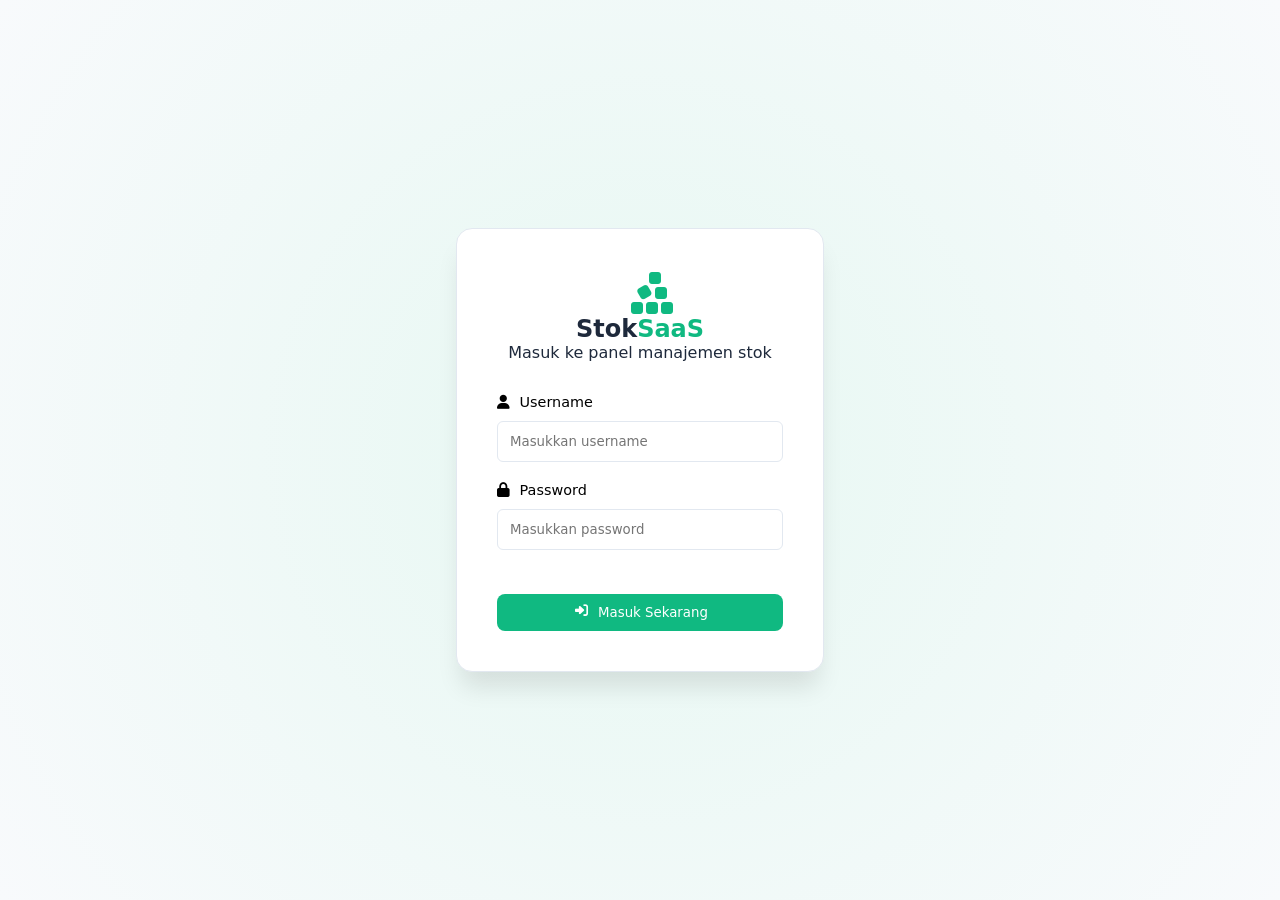
<file: login.html>
<!DOCTYPE html>
<html lang="id">
<head>
    <meta charset="UTF-8">
    <meta name="viewport" content="width=device-width, initial-scale=1.0">
    <title>Login - StokSaaS Manajemen</title>
    <link rel="stylesheet" href="style.css">
    <link rel="stylesheet" href="https://cdnjs.cloudflare.com/ajax/libs/font-awesome/6.4.0/css/all.min.css">
    <style>
        /* Desain Khusus Halaman Login Full Screen */
        body {
            margin: 0;
            padding: 0;
            width: 100vw;
            height: 100vh;
            display: flex;
            justify-content: center;
            align-items: center;
            background: radial-gradient(circle at center, var(--emerald-light), var(--bg-app));
        }
        .login-container {
            width: 100%;
            max-width: 400px;
            padding: 1rem;
        }
        .alert-error {
            background-color: #fee2e2;
            color: #ef4444;
            padding: 0.75rem;
            border-radius: 8px;
            margin-bottom: 1rem;
            font-size: 0.875rem;
            display: none;
            align-items: center;
            gap: 8px;
            border: 1px solid #fca5a5;
            animation: shake 0.3s ease-in-out;
        }
        @keyframes shake {
            0%, 100% { transform: translateX(0); }
            25% { transform: translateX(-5px); }
            75% { transform: translateX(5px); }
        }
    </style>
</head>
<body class="light-mode">

    <div class="login-container">
        <div id="login-alert" class="alert-error">
            <i class="fa-solid fa-circle-exclamation"></i>
            <span>Username atau Password salah!</span>
        </div>

        <div class="login-card">
            <div class="login-header">
                <i class="fa-solid fa-cubes-stacked login-logo"></i>
                <h2>Stok<span class="text-emerald">SaaS</span></h2>
                <p>Masuk ke panel manajemen stok</p>
            </div>
            
            <form id="form-login-standalone" onsubmit="handleSecureLogin(event)">
                <div class="form-group">
                    <label><i class="fa-solid fa-user"></i> Username</label>
                    <input type="text" id="login-username" placeholder="Masukkan username" required class="form-control" autocomplete="off">
                </div>
                <div class="form-group">
                    <label><i class="fa-solid fa-lock"></i> Password</label>
                    <input type="password" id="login-password" placeholder="Masukkan password" required class="form-control">
                </div>
                <button type="submit" class="btn btn-emerald btn-block" style="margin-top: 1.5rem;">
                    <i class="fa-solid fa-right-to-bracket"></i> Masuk Sekarang
                </button>
            </form>
        </div>
    </div>

    <script>
        // Cek jika admin sudah login sebelumnya, langsung lempar ke dashboard
        if (localStorage.getItem('saas_is_logged_in') === 'true') {
            window.location.href = 'index.html';
        }

        function handleSecureLogin(e) {
            e.preventDefault();
            const u = document.getElementById('login-username').value;
            const p = document.getElementById('login-password').value;
            const alertBox = document.getElementById('login-alert');

            // Kredensial Akses Admin
            if (u === 'admin' && p === 'admin123') {
                localStorage.setItem('saas_is_logged_in', 'true');
                window.location.href = 'index.html'; // Pindah ke dashboard
            } else {
                // Tampilkan pesan error jika salah
                alertBox.style.display = 'flex';
                document.getElementById('login-password').value = ''; // Reset password field
                
                // Sembunyikan error otomatis setelah 4 detik
                setTimeout(() => {
                    alertBox.style.display = 'none';
                }, 4000);
            }
        }
    </script>
</body>
</html>
</file>
<file: style.css>
:root {
    --primary: #4f46e5;
    --success: #10b981;
    --danger: #ef4444;
    --bg-main: #f8fafc;
    --bg-card: #ffffff;
    --text-dark: #000000;
    --text-muted: #64748b;
    --border: #e2e8f0;
}

* {
    margin: 0;
    padding: 0;
    box-sizing: border-box;
    font-family: 'Segoe UI', Tahoma, Geneva, Verdana, sans-serif;
}

body {
    display: flex;
    background-color: var(--bg-main);
    color: var(--text-dark);
    transition: background-color 0.3s ease, color 0.3s ease;
}

/* SIDEBAR */
.sidebar {
    width: 260px;
    height: 100vh;
    background-color: var(--bg-sidebar);
    color: white;
    position: fixed;
    padding: 2rem 1rem;
}

.sidebar .logo {
    display: flex;
    align-items: center;
    gap: 0.75rem;
    margin-bottom: 2rem;
}

.sidebar .logo-icon {
    width: 40px;
    height: 40px;
    border-radius: 12px;
    background: linear-gradient(135deg, rgba(255,255,255,0.18), rgba(255,255,255,0.08));
    border: 1px solid rgba(255,255,255,0.28);
    box-shadow: 0 12px 24px rgba(15, 23, 42, 0.18);
    position: relative;
    overflow: hidden;
}

.sidebar .logo-icon::before,
.sidebar .logo-icon::after {
    content: '';
    position: absolute;
    background: rgba(255,255,255,0.85);
    border-radius: 4px;
}

.sidebar .logo-icon::before {
    width: 12px;
    height: 12px;
    top: 8px;
    left: 8px;
}

.sidebar .logo-icon::after {
    width: 14px;
    height: 14px;
    bottom: 8px;
    right: 8px;
    opacity: 0.7;
}

.sidebar .logo h2 {
    color: #f8fafc;
    font-weight: 700;
    letter-spacing: 0.05em;
    font-size: 1.2rem;
}

.sidebar ul {
    list-style: none;
}

.sidebar ul li {
    margin-bottom: 0.5rem;
}

.sidebar ul li a {
    display: flex;
    align-items: center;
    gap: 10px;
    color: #94a3b8;
    text-decoration: none;
    padding: 0.75rem 1rem;
    border-radius: 8px;
    transition: all 0.3s;
}

.sidebar ul li a:hover, .sidebar ul li a.active {
    background-color: var(--primary);
    color: white;
}

/* MAIN CONTENT */
.main-content {
    margin-left: 260px;
    padding: 2rem;
    width: calc(100% - 260px);
}

.content-section {
    display: none;
}

.content-section.active {
    display: block;
}

h1 {
    margin-bottom: 1.5rem;
    font-weight: 600;
}

/* DASHBOARD CARDS */
.stats-grid {
    display: grid;
    grid-template-columns: repeat(auto-fit, minmax(240px, 1fr));
    gap: 1.5rem;
    margin-bottom: 2rem;
}

.card {
    background: var(--bg-card);
    padding: 1.5rem;
    border-radius: 12px;
    box-shadow: 0 4px 6px -1px rgba(0, 0, 0, 0.05);
    display: flex;
    justify-content: space-between;
    align-items: center;
    color: white;
}

.bg-blue { background: linear-gradient(135deg, #3b82f6, #1d4ed8); }
.bg-green { background: linear-gradient(135deg, #10b981, #047857); }

.card-info h3 {
    font-size: 0.9rem;
    font-weight: 500;
    opacity: 0.9;
}

.card-info p {
    font-size: 2rem;
    font-weight: 700;
    margin-top: 0.5rem;
}

.card i {
    width: 40px;
    height: 40px;
    opacity: 0.8;
}

/* UTILITIES */
.section-header {
    display: flex;
    justify-content: space-between;
    align-items: center;
    margin-bottom: 1.5rem;
    gap: 1rem;
}

.section-header h1,
.section-header h2 {
    margin: 0;
    flex: 1;
}

.section-header h2 {
    font-size: 1.25rem;
    font-weight: 600;
    color: var(--text-dark);
}

.btn {
    padding: 0.6rem 1.2rem;
    border: none;
    border-radius: 8px;
    cursor: pointer;
    font-weight: 500;
    display: inline-flex;
    align-items: center;
    gap: 8px;
    transition: all 0.3s ease;
    white-space: nowrap;
}
.btn-primary { background-color: var(--primary); color: white; }
.btn-primary:hover { background-color: #4338ca; transform: translateY(-2px); box-shadow: 0 4px 8px rgba(79, 70, 229, 0.3); }
.btn-success { background-color: var(--success); color: white; }
.btn-success:hover { background-color: #059669; transform: translateY(-2px); box-shadow: 0 4px 8px rgba(16, 185, 129, 0.3); }
.btn-danger { background-color: var(--danger); color: white; }
.btn-danger:hover { background-color: #dc2626; transform: translateY(-2px); box-shadow: 0 4px 8px rgba(239, 68, 68, 0.3); }
.btn-outline { background: transparent; border: 1px solid var(--border); color: var(--text-dark); transition: all 0.3s ease; }
.btn-outline:hover { background: var(--bg-main); border-color: var(--primary); color: var(--primary); }

i {
    width: 18px;
    height: 18px;
}

.search-container {
    position: relative;
    margin-bottom: 1rem;
}
.search-container input {
    width: 100%;
    padding: 0.75rem 1rem 0.75rem 2.5rem;
    border: 1px solid var(--border);
    border-radius: 8px;
    outline: none;
    background-color: var(--bg-card);
    color: var(--text-dark);
    transition: background-color 0.3s ease, color 0.3s ease, border-color 0.3s ease;
}
.search-container input:focus {
    border-color: var(--primary);
}
.search-icon {
    position: absolute;
    left: 10px;
    top: 50%;
    transform: translateY(-50%);
    color: var(--text-muted);
    width: 18px;
}

/* TABLES */
.table-container {
    background: var(--bg-card);
    border-radius: 12px;
    overflow-x: auto;
    box-shadow: 0 4px 6px -1px rgba(0, 0, 0, 0.05);
    transition: background-color 0.3s ease;
}

table {
    width: 100%;
    border-collapse: collapse;
    text-align: left;
}

th, td {
    padding: 1rem;
    border-bottom: 1px solid var(--border);
    color: var(--text-dark);
}

th {
    background-color: var(--bg-main);
    color: var(--text-muted);
    font-weight: 600;
    transition: background-color 0.3s ease;
}

td {
    transition: background-color 0.3s ease;
}

tr:hover td {
    background-color: rgba(79, 70, 229, 0.05);
}

.dark-mode tr:hover td {
    background-color: rgba(79, 70, 229, 0.1);
}

.text-right {
    text-align: right;
}

tbody td.text-right {
    font-weight: 500;
}

tbody td.text-success {
    color: var(--success);
}

tbody td.text-danger {
    color: var(--danger);
}

/* Category row styling */
tbody tr td:nth-child(2) {
    font-weight: 600;
    padding: 0.85rem 1rem;
}

tbody tr:nth-child(3n+1) {
    border-top: 2px solid var(--border);
}

tbody tr:nth-child(3n+1) td:nth-child(2) {
    color: var(--primary);
    background-color: rgba(79, 70, 229, 0.08);
    border-radius: 0 4px 4px 0;
}

tbody tr:nth-child(3n+2) td:nth-child(2) {
    color: var(--success);
    background-color: rgba(16, 185, 129, 0.08);
    border-radius: 0 4px 4px 0;
}

tbody tr:nth-child(3n) td:nth-child(2) {
    color: var(--danger);
    background-color: rgba(239, 68, 68, 0.08);
    border-radius: 0 4px 4px 0;
    font-weight: 700;
}

/* FORMS */
.form-container {
    background: var(--bg-card);
    padding: 2rem;
    border-radius: 12px;
    max-width: 600px;
    transition: background-color 0.3s ease;
}
.form-group {
    margin-bottom: 1.25rem;
}
.form-group label {
    display: block;
    margin-bottom: 0.5rem;
    font-weight: 500;
    color: var(--text-dark);
}
.form-group input, .form-group select {
    width: 100%;
    padding: 0.75rem;
    border: 1px solid var(--border);
    border-radius: 6px;
    outline: none;
    background-color: var(--bg-card);
    color: var(--text-dark);
    transition: background-color 0.3s ease, color 0.3s ease, border-color 0.3s ease;
}
.form-group input:focus, .form-group select:focus {
    border-color: var(--primary);
}

/* MODAL */
.modal {
    display: none;
    position: fixed;
    top: 0; left: 0; width: 100%; height: 100%;
    background: rgba(0,0,0,0.5);
    justify-content: center; align-items: center;
    z-index: 1000;
}
.modal-content {
    background: var(--bg-card);
    padding: 2rem;
    border-radius: 12px;
    width: 90%;
    max-width: 500px;
    color: var(--text-dark);
    transition: background-color 0.3s ease, color 0.3s ease;
}
.modal-header {
    display: flex;
    justify-content: space-between;
    align-items: center;
    margin-bottom: 1.5rem;
}
.close-modal { cursor: pointer; font-size: 1.5rem; color: var(--text-dark); }

/* RESPONSIVE (HP) */
@media (max-width: 768px) {
    body { flex-direction: column; }
    .sidebar {
        width: 100%; height: auto;
        position: relative; padding: 1rem;
    }
    .sidebar ul { display: flex; flex-wrap: wrap; gap: 5px; }
    .sidebar .logo h2 { margin-bottom: 1rem; }
    .main-content { margin-left: 0; width: 100%; padding: 1rem; }
}:root {
    --emerald: #10b981;
    --emerald-dark: #059669;
    --emerald-light: rgba(16, 185, 129, 0.1);
    --blue: #3b82f6;
    --blue-light: rgba(59, 130, 246, 0.1);
    --bg-app: #f8fafc;
    --bg-surface: #ffffff;
    --bg-sidebar: #0f172a;
    --text-main: #1e293b;
    --text-muted: #64748b;
    --border: #e2e8f0;
    --transition: all 0.25s ease-in-out;
}

.dark-mode {
    --bg-app: #0f172a;
    --bg-surface: #1e293b;
    --bg-sidebar: #020617;
    --text-main: #f8fafc;
    --text-muted: #94a3b8;
    --border: #334155;
    --bg-main: #0f172a;
    --bg-card: #1e293b;
    --text-dark: #f8fafc;
}

* {
    margin: 0; padding: 0; box-sizing: border-box;
    font-family: 'Inter', system-ui, -apple-system, sans-serif;
}

body {
    background-color: var(--bg-app);
    color: var(--text-main);
    transition: var(--transition);
    overflow-x: hidden;
}

/* LOGIN SCREEN */
.login-overlay {
    position: fixed; top:0; left:0; width:100vw; height:100vh;
    background: radial-gradient(circle at center, var(--emerald-light), var(--bg-app));
    display: flex; justify-content: center; align-items: center; z-index: 9999;
}
.login-card {
    background: var(--bg-surface); padding: 2.5rem; border-radius: 16px;
    box-shadow: 0 20px 25px -5px rgba(0, 0, 0, 0.1); width: 100%; max-width: 400px;
    border: 1px solid var(--border);
}
.login-header { text-align: center; margin-bottom: 2rem; }
.login-logo { font-size: 3rem; color: var(--emerald); margin-bottom: 0.5rem; }
.text-emerald { color: var(--emerald); }

/* APP LAYOUT */
.app-container { display: flex; min-height: 100vh; }
.sidebar {
    width: 260px; background-color: var(--bg-sidebar); color: white;
    position: fixed; top:0; bottom:0; left:0; padding: 2rem 1.25rem;
    display: flex; flex-direction: column; z-index: 100;
}
.sidebar-brand { display: flex; align-items: center; gap: 10px; margin-bottom: 2.5rem; padding-left: 0.5rem;}
.sidebar-brand h2 { font-size: 1.25rem; font-weight: 700; }
.sidebar-brand h2 span { color: var(--emerald); }
.sidebar-menu { display: flex; flex-direction: column; gap: 6px; flex-grow: 1; }
.menu-item {
    display: flex; align-items: center; gap: 12px; color: #94a3b8;
    padding: 0.8rem 1rem; border-radius: 8px; text-decoration: none; font-weight: 500;
    transition: var(--transition);
}
.menu-item:hover, .menu-item.active { background-color: var(--emerald); color: white; }

.main-content { margin-left: 260px; width: calc(100% - 260px); padding: 2rem; }
.topbar {
    display: flex; justify-content: space-between; align-items: center;
    padding-bottom: 1.5rem; margin-bottom: 2rem; border-bottom: 1px solid var(--border);
}
.admin-profile { display: flex; align-items: center; gap: 10px; }
.avatar { width: 36px; height: 36px; background: var(--emerald); color: white; border-radius: 50%; display: flex; justify-content: center; align-items: center; font-weight: bold;}

/* CONTENT SECTIONS */
.content-section { display: none; }
.content-section.active { display: block; }
.fade-in { animation: fadeIn 0.4s ease-in-out; }
@keyframes fadeIn { from { opacity: 0; transform: translateY(10px); } to { opacity: 1; transform: translateY(0); } }

.page-title { font-size: 1.75rem; font-weight: 700; margin-bottom: 1.5rem; }

/* CARDS & STATS */
.stats-grid { display: grid; grid-template-columns: repeat(auto-fit, minmax(240px, 1fr)); gap: 1.5rem; margin-bottom: 2rem; }
.stat-card {
    background: var(--bg-surface); padding: 1.5rem; border-radius: 12px;
    border: 1px solid var(--border); display: flex; align-items: center; gap: 1.25rem;
}
.stat-icon { width: 48px; height: 48px; border-radius: 10px; display: flex; justify-content: center; align-items: center; font-size: 1.25rem; }
.bg-emerald-light { background: var(--emerald-light); }
.text-blue { color: var(--blue); }
.bg-blue-light { background: var(--blue-light); }
.stat-info h3 { font-size: 0.875rem; color: var(--text-muted); font-weight: 500; }
.stat-info p { font-size: 1.75rem; font-weight: 700; margin-top: 0.25rem; }

.card-saas { background: var(--bg-surface); padding: 1.5rem; border-radius: 12px; border: 1px solid var(--border); }
.chart-container-grid { display: grid; grid-template-columns: 1fr; gap: 1.5rem; margin-top: 2rem; }
.chart-card { background: var(--bg-surface); padding: 1.5rem; border-radius: 12px; border: 1px solid var(--border); width: 100%; min-height: 320px;}

/* FILTERS & TABLES */
.filter-card, .filter-grid-saas {
    background: var(--bg-surface); padding: 1rem; border-radius: 12px;
    border: 1px solid var(--border); display: flex; flex-wrap: wrap; justify-content: space-between; align-items: center; gap: 1rem; margin-bottom: 1.5rem;
}
.filter-grid-saas { display: grid; grid-template-columns: repeat(auto-fit, minmax(200px, 1fr)); }
.search-box { position: relative; flex-grow: 1; max-width: 400px; }
.search-box i { position: absolute; left: 12px; top: 50%; transform: translateY(-50%); color: var(--text-muted); }
.search-box input { width: 100%; padding: 0.6rem 1rem 0.6rem 2.5rem; border-radius: 8px; border: 1px solid var(--border); background: var(--bg-app); color: var(--text-main); }

.table-responsive { width: 100%; overflow-x: auto; background: var(--bg-surface); border-radius: 12px; border: 1px solid var(--border); }
.table-modern { width: 100%; border-collapse: collapse; text-align: left; }
.table-modern th, .table-modern td { padding: 1rem; border-bottom: 1px solid var(--border); }
.table-modern th { background-color: var(--bg-app); color: var(--text-muted); font-weight: 600; font-size: 0.85rem; text-transform: uppercase; }
.table-modern tbody tr:hover { background-color: var(--emerald-light); }

/* FORMS & BUTTONS */
.form-group { margin-bottom: 1.25rem; }
.form-group label { display: block; margin-bottom: 0.5rem; font-weight: 500; font-size: 0.9rem; }
.form-control { width: 100%; padding: 0.65rem 0.75rem; border-radius: 8px; border: 1px solid var(--border); background: var(--bg-surface); color: var(--text-main); outline: none;}
.form-control:focus { border-color: var(--emerald); box-shadow: 0 0 0 3px var(--emerald-light); }

.btn { padding: 0.6rem 1.2rem; border-radius: 8px; border: none; font-weight: 500; cursor: pointer; display: inline-flex; align-items: center; gap: 8px; transition: var(--transition); }
.btn-emerald { background: var(--emerald); color: white; }
.btn-emerald:hover { background: var(--emerald-dark); }
.btn-outline { background: transparent; border: 1px solid var(--border); color: var(--text-main); }
.btn-outline:hover { background: var(--bg-app); }
.btn-danger { background: #ef4444; color: white; }
.btn-sm { padding: 0.4rem 0.8rem; font-size: 0.85rem; }
.btn-block { width: 100%; justify-content: center; }

/* MODAL MODEREN */
.modal-backdrop {
    position: fixed; top:0; left:0; width:100vw; height:100vh; background: rgba(15, 23, 42, 0.6);
    display: none; justify-content: center; align-items: center; z-index: 1000; backdrop-filter: blur(4px);
}
.modal-card { background: var(--bg-surface); padding: 2rem; border-radius: 16px; width: 90%; max-width: 500px; box-shadow: 0 25px 50px -12px rgba(0,0,0,0.25); border: 1px solid var(--border); }
.modal-card-header { display: flex; justify-content: space-between; align-items: center; margin-bottom: 1.5rem; }
.btn-close-modal { background: none; border: none; font-size: 1.5rem; color: var(--text-muted); cursor: pointer; }
.modal-card-footer { display: flex; justify-content: flex-end; gap: 10px; margin-top: 1.5rem; }

.hidden { display: none !important; }

/* CHARTS */
.chart-overview {
    background: var(--bg-card);
    padding: 2rem;
    border-radius: 16px;
    border: 2px solid var(--border);
    box-shadow: 0 4px 12px rgba(0, 0, 0, 0.08);
    transition: background-color 0.3s ease, border-color 0.3s ease, box-shadow 0.3s ease;
}

.dark-mode .chart-overview {
    box-shadow: 0 4px 12px rgba(0, 0, 0, 0.3);
    border-color: rgba(79, 70, 229, 0.2);
}

.chart-overview:hover {
    box-shadow: 0 8px 20px rgba(0, 0, 0, 0.12);
}

.dark-mode .chart-overview:hover {
    box-shadow: 0 8px 20px rgba(0, 0, 0, 0.4);
}

.chart-overview h2 {
    font-size: 1.25rem;
    font-weight: 600;
    margin-bottom: 0.5rem;
    color: var(--text-dark);
}

.chart-card {
    background: var(--bg-card);
    padding: 1.75rem;
    border-radius: 12px;
    border: 1.5px solid var(--border);
    width: 100%;
    min-height: 340px;
    transition: background-color 0.3s ease, border-color 0.3s ease;
    box-shadow: inset 0 1px 3px rgba(0, 0, 0, 0.05);
}

.dark-mode .chart-card {
    box-shadow: inset 0 1px 3px rgba(0, 0, 0, 0.2);
}

canvas {
    transition: opacity 0.3s ease;
    max-height: 400px;
}

/* RESPONSIVE */
@media (max-width: 992px) {
    .app-container { flex-direction: column; }
    .sidebar { width: 100%; height: auto; position: relative; padding: 1rem; }
    .sidebar-menu { flex-direction: row; flex-wrap: wrap; }
    .main-content { margin-left: 0; width: 100%; padding: 1rem; }
}
</file>
